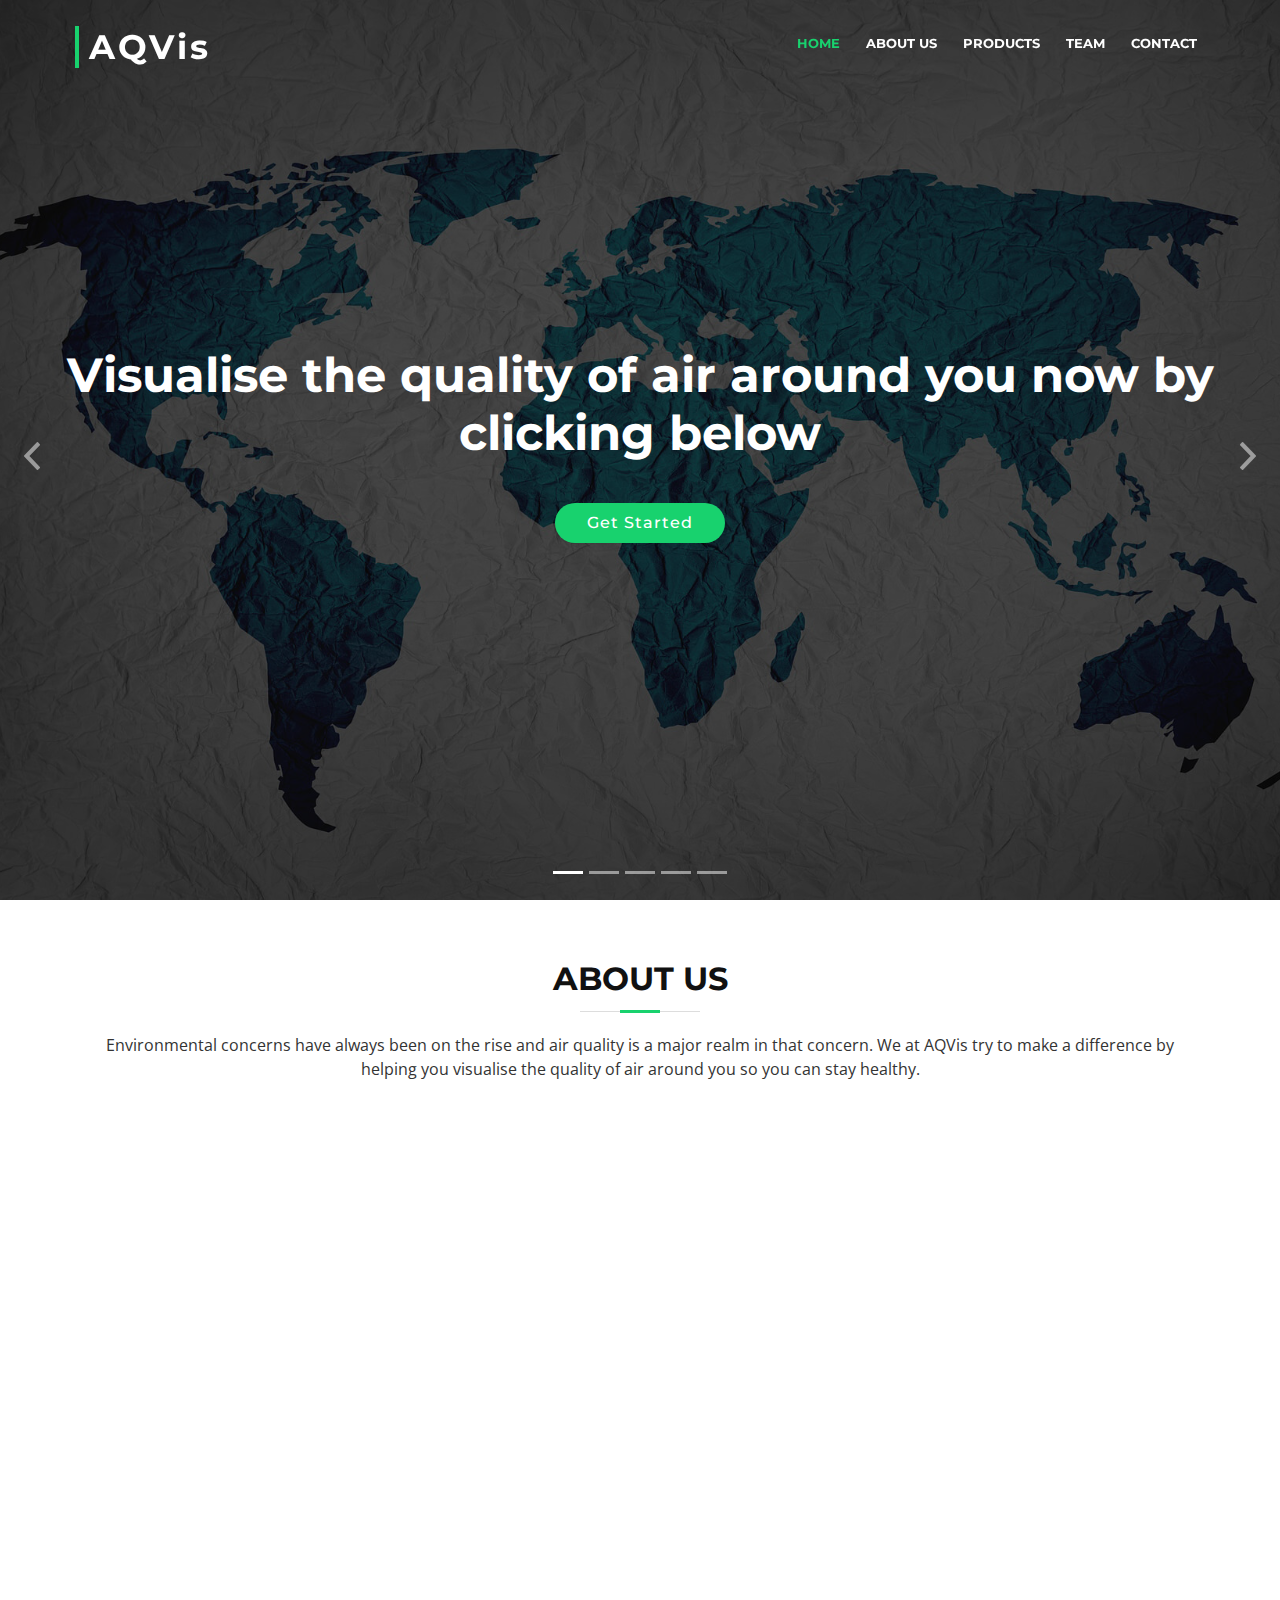
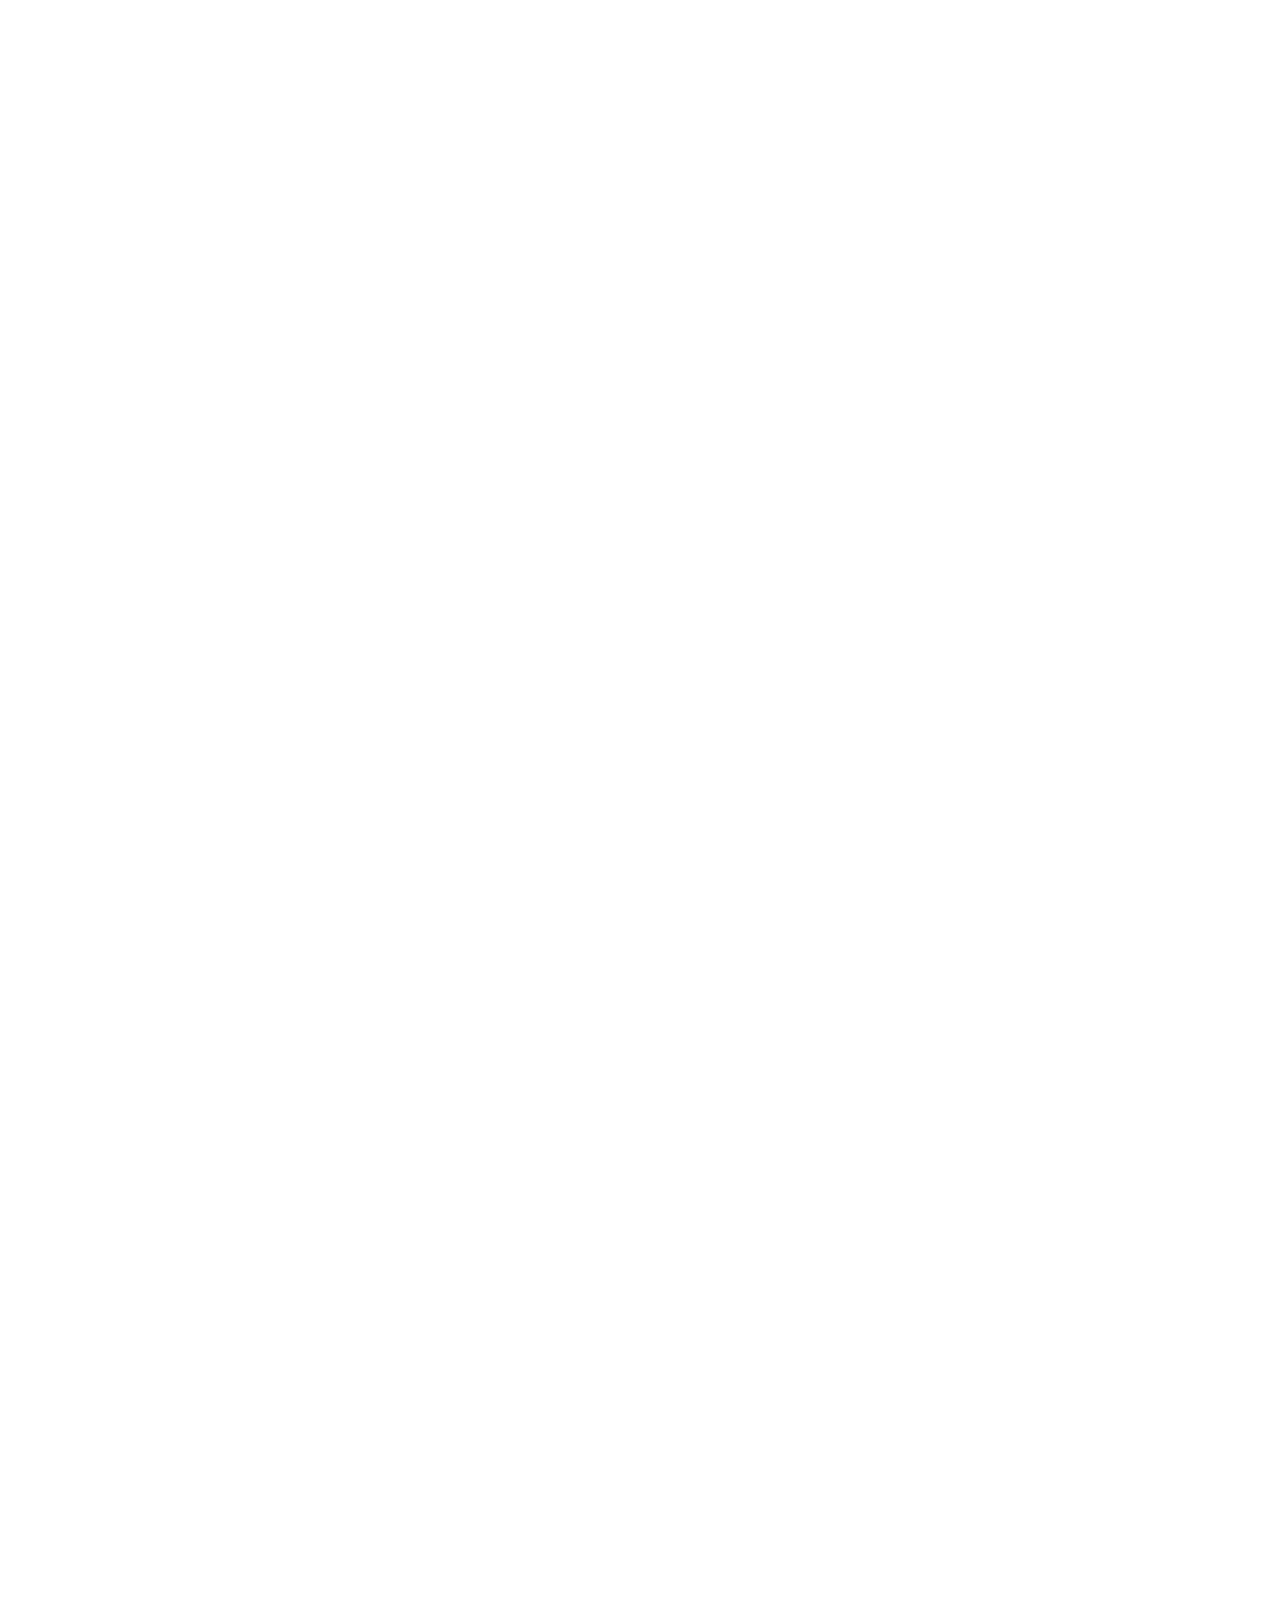
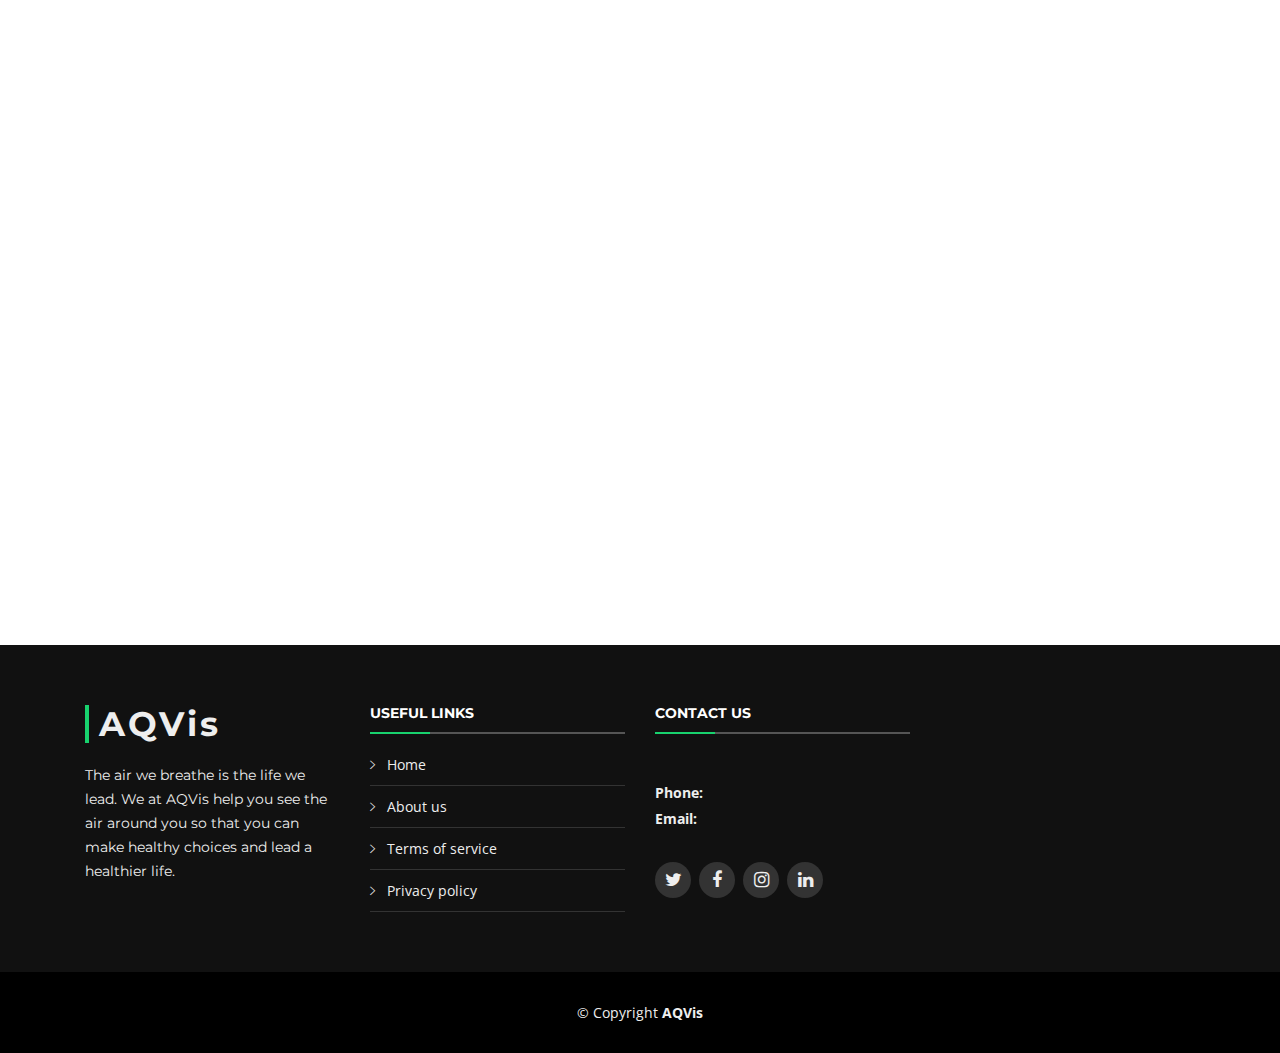
<file: index.html>
<!DOCTYPE html>
<html lang="en">
<head>
  <meta charset="utf-8">
  <title>AQVis</title>
  <meta content="width=device-width, initial-scale=1.0" name="viewport">
  <meta content="" name="keywords">
  <meta content="" name="description">

  <!-- Favicons -->
  <link href="img/AQVis LOGO.jpeg" rel="icon">
  <link href="img/AQVis LOGO.jpeg" rel="apple-touch-icon">

  <!-- Google Fonts -->
  <link href="https://fonts.googleapis.com/css?family=Open+Sans:300,300i,400,400i,700,700i|Montserrat:300,400,500,700" rel="stylesheet">

  <!-- Bootstrap CSS File -->
  <link href="lib/bootstrap/css/bootstrap.min.css" rel="stylesheet">

  <!-- Libraries CSS Files -->
  <link href="lib/font-awesome/css/font-awesome.min.css" rel="stylesheet">
  <link href="lib/animate/animate.min.css" rel="stylesheet">
  <link href="lib/ionicons/css/ionicons.min.css" rel="stylesheet">
  <link href="lib/owlcarousel/assets/owl.carousel.min.css" rel="stylesheet">
  <link href="lib/lightbox/css/lightbox.min.css" rel="stylesheet">

  <!-- Main Stylesheet File -->
  <link href="css/style.css" rel="stylesheet">

  <!-- =======================================================
    Theme Name: BizPage
    Theme URL: https://bootstrapmade.com/bizpage-bootstrap-business-template/
    Author: BootstrapMade.com
    License: https://bootstrapmade.com/license/
  ======================================================= -->
</head>

<body>

  <!--==========================
    Header
  ============================-->
  <header id="header">
    <div class="container-fluid">

      <div id="logo" class="pull-left">
        <h1><a href="#intro" class="scrollto">AQVis</a></h1>
        
      </div>

      <nav id="nav-menu-container">
        <ul class="nav-menu">
          <li class="menu-active"><a href="#intro">Home</a></li>
          <li><a href="#about">About Us</a></li>
          <li><a href="#services">Products</a></li>
          <li><a href="#team">Team</a></li>        
          <li><a href="#contact">Contact</a></li>
        </ul>
      </nav><!-- #nav-menu-container -->
    </div>
  </header><!-- #header -->

  <!--==========================
    Intro Section
  ============================-->
  <section id="intro">
    <div class="intro-container">
      <div id="introCarousel" class="carousel  slide carousel-fade" data-ride="carousel">

        <ol class="carousel-indicators"></ol>

        <div class="carousel-inner" role="listbox">

          <div class="carousel-item active">
            <div class="carousel-background"><img src="img/intro-carousel/1.jpg" alt=""></div>
            <div class="carousel-container">
              <div class="carousel-content">
               <h2>Visualise the quality of air around you now by clicking below</h2>
                <a href="map.html" class="btn-get-started scrollto">Get Started</a>
              </div>
            </div>
          </div>

          <div class="carousel-item">
            <div class="carousel-background"><img src="img/intro-carousel/2.jpg" alt=""></div>
            <div class="carousel-container">
              <div class="carousel-content">
               <h2>Obtain meaningful and easy to understand graphs in a matter of few clicks.</h2>
                <a href="map.html" class="btn-get-started scrollto">Get Started</a>
              </div>
            </div>
          </div>

          <div class="carousel-item">
            <div class="carousel-background"><img src="img/intro-carousel/3.jpg" alt=""></div>
            <div class="carousel-container">
              <div class="carousel-content">
               <h2>Customise your dashboard and create your own graphs and data visuals.</h2>
                <a href="map.html" class="btn-get-started scrollto">Get Started</a>
              </div>
            </div>
          </div>

          <div class="carousel-item">
            <div class="carousel-background"><img src="img/intro-carousel/4.jpg" alt=""></div>
            <div class="carousel-container">
              <div class="carousel-content">
                <h2>Download sensor data to take it on the go.</h2>
                
                <a href="map.html" class="btn-get-started scrollto">Get Started</a>
              </div>
            </div>
          </div>

          <div class="carousel-item">
            <div class="carousel-background"><img src="img/intro-carousel/5.jpg" alt=""></div>
            <div class="carousel-container">
              <div class="carousel-content">
                <h2>Navigate the city on roads with the least pollution with the help of our smart prediction algorithms.</h2>
                <a href="map.html" class="btn-get-started scrollto">Get Started</a>
              </div>
            </div>
          </div>

        </div>

        <a class="carousel-control-prev" href="#introCarousel" role="button" data-slide="prev">
          <span class="carousel-control-prev-icon ion-chevron-left" aria-hidden="true"></span>
          <span class="sr-only">Previous</span>
        </a>

        <a class="carousel-control-next" href="#introCarousel" role="button" data-slide="next">
          <span class="carousel-control-next-icon ion-chevron-right" aria-hidden="true"></span>
          <span class="sr-only">Next</span>
        </a>

      </div>
    </div>
  </section><!-- #intro -->

  <main id="main">

   
    <!--==========================
      About Us Section
    ============================-->
    <section id="about">
      <div class="container">

        <header class="section-header">
          <h3>About Us</h3>
          <p>Environmental concerns have always been on the rise and air quality is a major realm in that concern. We at AQVis try to make a difference by helping you visualise the quality of air around you so you can stay healthy.</p>
        </header>

        <div class="row about-cols">

          <div class="col-md-4 wow fadeInUp">
            <div class="about-col">
              <div class="img">
                <img src="img/about-mission.jpg" alt="" class="img-fluid">
                <div class="icon"><i class="ion-ios-speedometer-outline"></i></div>
              </div>
              <h2 class="title"><a href="#">Our Mission</a></h2>
              <p>
                Our goal is to help spread awareness about air quality by helping you understand it. We know that raw numbers can be boring to look at and sometimes even confusing.Thus we present this data in the form of colorful graphs so that everyone can make us of this data for research, studies and more. 
              </p>
            </div>
          </div>

          <div class="col-md-4 wow fadeInUp" data-wow-delay="0.1s">
            <div class="about-col">
              <div class="img">
                <img src="img/about-plan.jpg" alt="" class="img-fluid">
                <div class="icon"><i class="ion-ios-list-outline"></i></div>
              </div>
              <h2 class="title"><a href="#">How it works</a></h2>
              <p>
                You can use the map embedded on our dashboard to click on the markers which represents sensors in those locations. The data from those sensors is then shown as a graph which helps you understand the air quality in that location. What's more? You can customise the dashboard and download the data too!
              </p>
            </div>
          </div>

          <div class="col-md-4 wow fadeInUp" data-wow-delay="0.2s">
            <div class="about-col">
              <div class="img">
                <img src="img/about-vision.jpg" alt="" class="img-fluid">
                <div class="icon"><i class="ion-ios-eye-outline"></i></div>
              </div>
              <h2 class="title"><a href="#">Our Vision</a></h2>
              <p>
                We at AQVis are trying to make a difference in saving the planet and those on it. Pollution can only be stopped when everyone is made aware of the current statistics in various places and how bad the condition is. We aim to do just that so inturn we can help everyone lead healthier lives by breathing pure air.
              </p>
            </div>
          </div>

        </div>

      </div>
    </section><!-- #about -->

    <!--==========================
      Products Section
    ============================-->
    <section id="services">
      <div class="container">

        <header class="section-header wow fadeInUp">
          <h3>Products</h3>
          <p>Here are some of our products that you can utilise.</p>
        </header>

        <div class="row">

          <div class="col-lg-4 col-md-6 box wow bounceInUp" data-wow-duration="1.4s">
            <div class="icon"><i class="ion-ios-analytics-outline"></i></div>
            <h4 class="title"><a href="">Dashboard</a></h4>
            <p class="description">Click on the markers in the map to visualise the data</p>
          </div>
          <div class="col-lg-4 col-md-6 box wow bounceInUp" data-wow-duration="1.4s">
            <div class="icon"><i class="ion-ios-bookmarks-outline"></i></div>
            <h4 class="title"><a href="">Custom Dashboard</a></h4>
            <p class="description">Want to visualise data differently? Try out our custom dashboard feature.</p>
          </div>
          <div class="col-lg-4 col-md-6 box wow bounceInUp" data-wow-duration="1.4s">
            <div class="icon"><i class="ion-ios-paper-outline"></i></div>
            <h4 class="title"><a href="">Download Data</a></h4>
            <p class="description">You can download the sensor data from any location where we have a sensor</p>
          </div>
          <div class="col-lg-4 col-md-6 box wow bounceInUp" data-wow-delay="0.1s" data-wow-duration="1.4s">
            <div class="icon"><i class="ion-ios-speedometer-outline"></i></div>
            <h4 class="title"><a href="">AQ Predictor</a></h4>
            <p class="description">Use our Air Quality Predictor that perdicts the quality Index of future dates.</p>
          </div>
          <div class="col-lg-4 col-md-6 box wow bounceInUp" data-wow-delay="0.1s" data-wow-duration="1.4s">
            <div class="icon"><i class="ion-ios-barcode-outline"></i></div>
            <h4 class="title"><a href="">Mobile Sensors</a></h4>
            <p class="description">The Air around you has not been much safer, Use our Mobile Sensors technology to Check out the air around you.</p>
          </div>
          <div class="col-lg-4 col-md-6 box wow bounceInUp" data-wow-delay="0.1s" data-wow-duration="1.4s">
            <div class="icon"><i class="ion-ios-people-outline"></i></div>
            <h4 class="title"><a href="">More Products</a></h4>
            <p class="description">Thats Not it, We have more produts yet to add, Keep checking us out.</p>
          </div>

        </div>

      </div>
    </section><!-- #services -->

    <!--==========================
      Call To Action Section
    ============================-->
    <section id="call-to-action" class="wow fadeIn">
      <div class="container text-center">
        <h3>Visualise</h3>
        <p> Click above to get started. Use the map to navigate and click a marker to retrieve visualised data that the sensor in that location recieves.</p>
        <a class="cta-btn" href="map.html">Get Started</a>
      </div>
    </section><!-- #call-to-action -->

   

    <!--==========================
      Team Section
    ============================-->
    <section id="team">
      <div class="container">
        <div class="section-header wow fadeInUp">
          <h3>Team</h3>
          <p>Meet the creators</p>
        </div>

        <div class="row">

          <div class="col-lg-3 col-md-6 wow fadeInUp">
            <div class="member">
              <img src="img/team-1.jpg" class="img-fluid" alt="">
              <div class="member-info">
                <div class="member-info-content">
                  <h4>Ashutosh Rao</h4>
                    <div class="social">
                    <a href=""><i class="fa fa-twitter"></i></a>
                    <a href=""><i class="fa fa-facebook"></i></a>
                    <a href=""><i class="fa fa-google-plus"></i></a>
                    <a href=""><i class="fa fa-linkedin"></i></a>
                  </div>
                </div>
              </div>
            </div>
          </div>

          <div class="col-lg-3 col-md-6 wow fadeInUp" data-wow-delay="0.2s">
            <div class="member">
              <img src="img/team2.jpg" class="img-fluid" alt="">
              <div class="member-info">
                <div class="member-info-content">
                  <h4>Srujan Vasudevrao Deshpande</h4>
                   <div class="social">
                    <a href=""><i class="fa fa-twitter"></i></a>
                    <a href=""><i class="fa fa-facebook"></i></a>
                    <a href=""><i class="fa fa-google-plus"></i></a>
                    <a href=""><i class="fa fa-linkedin"></i></a>
                  </div>
                </div>
              </div>
            </div>
          </div>

          <div class="col-lg-3 col-md-6 wow fadeInUp" data-wow-delay="0.4s">
            <div class="member">
              <img src="img/team-3.jpg" class="img-fluid" alt="">
              <div class="member-info">
                <div class="member-info-content">
                  <h4>Srinath Kesav Nallamalli</h4>
                  <div class="social">
                    <a href=""><i class="fa fa-twitter"></i></a>
                    <a href=""><i class="fa fa-facebook"></i></a>
                    <a href=""><i class="fa fa-google-plus"></i></a>
                    <a href=""><i class="fa fa-linkedin"></i></a>
                  </div>
                </div>
              </div>
            </div>
          </div>

              

      </div>
    </section><!-- #team -->

    <!--==========================
      Contact Section
    ============================-->
    <section id="contact" class="section-bg wow fadeInUp">
      <div class="container">

        <div class="section-header">
          <h3>Contact Us</h3>
          <p>Have any questions or suggestions? Please let us know and we will get back to you as soon as possible.</p>
        </div>

        <div class="row contact-info">

          <div class="col-md-4">
            <div class="contact-address">
              <i class="ion-ios-location-outline"></i>
              <h3>Address</h3>
              <address>A108 Adam Street, NY 535022, USA</address>
            </div>
          </div>

          <div class="col-md-4">
            <div class="contact-phone">
              <i class="ion-ios-telephone-outline"></i>
              <h3>Phone Number</h3>
              <p><a href="tel:+155895548855">+1 5589 55488 55</a></p>
            </div>
          </div>

          <div class="col-md-4">
            <div class="contact-email">
              <i class="ion-ios-email-outline"></i>
              <h3>Email</h3>
              <p><a href="mailto:info@example.com">info@example.com</a></p>
            </div>
          </div>

        </div>

        <div class="form">
          <div id="sendmessage">Your message has been sent. Thank you!</div>
          <div id="errormessage"></div>
          <form action="" method="post" role="form" class="contactForm">
            <div class="form-row">
              <div class="form-group col-md-6">
                <input type="text" name="name" class="form-control" id="name" placeholder="Your Name" data-rule="minlen:4" data-msg="Please enter at least 4 chars" />
                <div class="validation"></div>
              </div>
              <div class="form-group col-md-6">
                <input type="email" class="form-control" name="email" id="email" placeholder="Your Email" data-rule="email" data-msg="Please enter a valid email" />
                <div class="validation"></div>
              </div>
            </div>
            <div class="form-group">
              <input type="text" class="form-control" name="subject" id="subject" placeholder="Subject" data-rule="minlen:4" data-msg="Please enter at least 8 chars of subject" />
              <div class="validation"></div>
            </div>
            <div class="form-group">
              <textarea class="form-control" name="message" rows="5" data-rule="required" data-msg="Please write something for us" placeholder="Message"></textarea>
              <div class="validation"></div>
            </div>
            <div class="text-center"><button type="submit">Send Message</button></div>
          </form>
        </div>

      </div>
    </section><!-- #contact -->

  </main>

  <!--==========================
    Footer
  ============================-->
  <footer id="footer">
    <div class="footer-top">
      <div class="container">
        <div class="row">

          <div class="col-lg-3 col-md-6 footer-info">
            <h3>AQVis</h3>
            <p>The air we breathe is the life we lead. We at AQVis help you see the air around you so that you can make healthy choices and lead a healthier life.</p>
          </div>

          <div class="col-lg-3 col-md-6 footer-links">
            <h4>Useful Links</h4>
            <ul>
              <li><i class="ion-ios-arrow-right"></i> <a href="#">Home</a></li>
              <li><i class="ion-ios-arrow-right"></i> <a href="#">About us</a></li>
              
              <li><i class="ion-ios-arrow-right"></i> <a href="#">Terms of service</a></li>
              <li><i class="ion-ios-arrow-right"></i> <a href="#">Privacy policy</a></li>
            </ul>
          </div>

          <div class="col-lg-3 col-md-6 footer-contact">
            <h4>Contact Us</h4>
            <p>
              <br>
              <strong>Phone:</strong> <br>
              <strong>Email:</strong> <br>
            </p>

            <div class="social-links">
              <a href="#" class="twitter"><i class="fa fa-twitter"></i></a>
              <a href="#" class="facebook"><i class="fa fa-facebook"></i></a>
              <a href="#" class="instagram"><i class="fa fa-instagram"></i></a>
              <a href="#" class="linkedin"><i class="fa fa-linkedin"></i></a>
            </div>

          </div>

          

        </div>
      </div>
    </div>

    <div class="container">
      <div class="copyright">
        &copy; Copyright <strong>AQVis</strong>
      </div>
      
    </div>
  </footer><!-- #footer -->

  <a href="#" class="back-to-top"><i class="fa fa-chevron-up"></i></a>
  <!-- Uncomment below i you want to use a preloader -->
  <!-- <div id="preloader"></div> -->

  <!-- JavaScript Libraries -->
  <script src="lib/jquery/jquery.min.js"></script>
  <script src="lib/jquery/jquery-migrate.min.js"></script>
  <script src="lib/bootstrap/js/bootstrap.bundle.min.js"></script>
  <script src="lib/easing/easing.min.js"></script>
  <script src="lib/superfish/hoverIntent.js"></script>
  <script src="lib/superfish/superfish.min.js"></script>
  <script src="lib/wow/wow.min.js"></script>
  <script src="lib/waypoints/waypoints.min.js"></script>
  <script src="lib/counterup/counterup.min.js"></script>
  <script src="lib/owlcarousel/owl.carousel.min.js"></script>
  <script src="lib/isotope/isotope.pkgd.min.js"></script>
  <script src="lib/lightbox/js/lightbox.min.js"></script>
  <script src="lib/touchSwipe/jquery.touchSwipe.min.js"></script>
  <!-- Contact Form JavaScript File -->
  <script src="contactform/contactform.js"></script>

  <!-- Template Main Javascript File -->
  <script src="js/main.js"></script>

</body>
</html>
</file>
<file: css/style.css>
/*
  Theme Name: BizPage
  Theme URL: https://bootstrapmade.com/bizpage-bootstrap-business-template/
  Author: BootstrapMade.com
  License: https://bootstrapmade.com/license/
*/

/*--------------------------------------------------------------
# General
--------------------------------------------------------------*/

body {
  background: #fff;
  color: #666666;
  font-family: "Open Sans", sans-serif;
}

a {
  color: #18d26e;
  transition: 0.5s;
}

a:hover,
a:active,
a:focus {
  color: #18d36e;
  outline: none;
  text-decoration: none;
}

p {
  padding: 0;
  margin: 0 0 30px 0;
}

h1,
h2,
h3,
h4,
h5,
h6 {
  font-family: "Montserrat", sans-serif;
  font-weight: 400;
  margin: 0 0 20px 0;
  padding: 0;
}

/* Back to top button */

.back-to-top {
  position: fixed;
  display: none;
  background: #18d26e;
  color: #fff;
  width: 44px;
  height: 44px;
  text-align: center;
  line-height: 1;
  font-size: 16px;
  border-radius: 50%;
  right: 15px;
  bottom: 15px;
  transition: background 0.5s;
  z-index: 11;
}

.back-to-top i {
  padding-top: 12px;
  color: #fff;
}

/* Prelaoder */

#preloader {
  position: fixed;
  top: 0;
  left: 0;
  right: 0;
  bottom: 0;
  z-index: 9999;
  overflow: hidden;
  background: #fff;
}

#preloader:before {
  content: "";
  position: fixed;
  top: calc(50% - 30px);
  left: calc(50% - 30px);
  border: 6px solid #f2f2f2;
  border-top: 6px solid #18d26e;
  border-radius: 50%;
  width: 60px;
  height: 60px;
  -webkit-animation: animate-preloader 1s linear infinite;
  animation: animate-preloader 1s linear infinite;
}

@-webkit-keyframes animate-preloader {
  0% {
    -webkit-transform: rotate(0deg);
    transform: rotate(0deg);
  }

  100% {
    -webkit-transform: rotate(360deg);
    transform: rotate(360deg);
  }
}

@keyframes animate-preloader {
  0% {
    -webkit-transform: rotate(0deg);
    transform: rotate(0deg);
  }

  100% {
    -webkit-transform: rotate(360deg);
    transform: rotate(360deg);
  }
}

/*--------------------------------------------------------------
# Header
--------------------------------------------------------------*/

#header {
  padding: 30px 0;
  height: 92px;
  position: fixed;
  left: 0;
  top: 0;
  right: 0;
  transition: all 0.5s;
  z-index: 997;
}

#header.header-scrolled {
  background: rgba(0, 0, 0, 0.9);
  padding: 20px 0;
  height: 72px;
  transition: all 0.5s;
}

#header #logo {
  float: left;
}

#header #logo h1 {
  font-size: 34px;
  margin: 0;
  padding: 0;
  line-height: 1;
  font-family: "Montserrat", sans-serif;
  font-weight: 700;
  letter-spacing: 3px;
}

#header #logo h1 a,
#header #logo h1 a:hover {
  color: #fff;
  padding-left: 10px;
  border-left: 4px solid #18d26e;
}

#header #logo img {
  padding: 0;
  margin: 0;
}

/*--------------------------------------------------------------
# Intro Section
--------------------------------------------------------------*/

#intro {
  display: table;
  width: 100%;
  height: 100vh;
  background: #000;
}

#intro .carousel-item {
  width: 100%;
  height: 100vh;
  background-size: cover;
  background-position: center;
  background-repeat: no-repeat;
}

#intro .carousel-item::before {
  content: '';
  background-color: rgba(0, 0, 0, 0.7);
  position: absolute;
  height: 100%;
  width: 100%;
  top: 0;
  right: 0;
  left: 0;
  bottom: 0;
}

#intro .carousel-container {
  display: -webkit-box;
  display: -webkit-flex;
  display: -ms-flexbox;
  display: flex;
  -webkit-box-pack: center;
  -webkit-justify-content: center;
  -ms-flex-pack: center;
  justify-content: center;
  -webkit-box-align: center;
  -webkit-align-items: center;
  -ms-flex-align: center;
  align-items: center;
  position: absolute;
  bottom: 0;
  top: 0;
  left: 0;
  right: 0;
}

#intro .carousel-background img {
  max-width: 100%;
}

#intro .carousel-content {
  text-align: center;
}

#intro h2 {
  color: #fff;
  margin-bottom: 30px;
  font-size: 48px;
  font-weight: 700;
}

#intro p {
  width: 80%;
  margin: 0 auto 30px auto;
  color: #fff;
}

#intro .carousel-fade {
  overflow: hidden;
}

#intro .carousel-fade .carousel-inner .carousel-item {
  transition-property: opacity;
}

#intro .carousel-fade .carousel-inner .carousel-item,
#intro .carousel-fade .carousel-inner .active.carousel-item-left,
#intro .carousel-fade .carousel-inner .active.carousel-item-right {
  opacity: 0;
}

#intro .carousel-fade .carousel-inner .active,
#intro .carousel-fade .carousel-inner .carousel-item-next.carousel-item-left,
#intro .carousel-fade .carousel-inner .carousel-item-prev.carousel-item-right {
  opacity: 1;
  transition: 0.5s;
}

#intro .carousel-fade .carousel-inner .carousel-item-next,
#intro .carousel-fade .carousel-inner .carousel-item-prev,
#intro .carousel-fade .carousel-inner .active.carousel-item-left,
#intro .carousel-fade .carousel-inner .active.carousel-item-right {
  left: 0;
  -webkit-transform: translate3d(0, 0, 0);
  transform: translate3d(0, 0, 0);
}

#intro .carousel-control-prev,
#intro .carousel-control-next {
  width: 10%;
}

#intro .carousel-control-next-icon,
#intro .carousel-control-prev-icon {
  background: none;
  font-size: 32px;
  line-height: 1;
}

#intro .carousel-indicators li {
  cursor: pointer;
}

#intro .btn-get-started {
  font-family: "Montserrat", sans-serif;
  font-weight: 500;
  font-size: 16px;
  letter-spacing: 1px;
  display: inline-block;
  padding: 8px 32px;
  border-radius: 50px;
  transition: 0.5s;
  margin: 10px;
  color: #fff;
  background: #18d26e;
}

#intro .btn-get-started:hover {
  background: #fff;
  color: #18d26e;
}

/*--------------------------------------------------------------
# Navigation Menu
--------------------------------------------------------------*/

/* Nav Menu Essentials */

.nav-menu,
.nav-menu * {
  margin: 0;
  padding: 0;
  list-style: none;
}

.nav-menu ul {
  position: absolute;
  display: none;
  top: 100%;
  left: 0;
  z-index: 99;
}

.nav-menu li {
  position: relative;
  white-space: nowrap;
}

.nav-menu > li {
  float: left;
}

.nav-menu li:hover > ul,
.nav-menu li.sfHover > ul {
  display: block;
}

.nav-menu ul ul {
  top: 0;
  left: 100%;
}

.nav-menu ul li {
  min-width: 180px;
}

/* Nav Menu Arrows */

.sf-arrows .sf-with-ul {
  padding-right: 30px;
}

.sf-arrows .sf-with-ul:after {
  content: "\f107";
  position: absolute;
  right: 15px;
  font-family: FontAwesome;
  font-style: normal;
  font-weight: normal;
}

.sf-arrows ul .sf-with-ul:after {
  content: "\f105";
}

/* Nav Meu Container */

#nav-menu-container {
  float: right;
  margin: 0;
}

/* Nav Meu Styling */

.nav-menu a {
  padding: 0 8px 10px 8px;
  text-decoration: none;
  display: inline-block;
  color: #fff;
  font-family: "Montserrat", sans-serif;
  font-weight: 700;
  font-size: 13px;
  text-transform: uppercase;
  outline: none;
}

.nav-menu li:hover > a,
.nav-menu > .menu-active > a {
  color: #18d26e;
}

.nav-menu > li {
  margin-left: 10px;
}

.nav-menu ul {
  margin: 4px 0 0 0;
  padding: 10px;
  box-shadow: 0px 0px 30px rgba(127, 137, 161, 0.25);
  background: #fff;
}

.nav-menu ul li {
  transition: 0.3s;
}

.nav-menu ul li a {
  padding: 10px;
  color: #333;
  transition: 0.3s;
  display: block;
  font-size: 13px;
  text-transform: none;
}

.nav-menu ul li:hover > a {
  color: #18d26e;
}

.nav-menu ul ul {
  margin: 0;
}

/* Mobile Nav Toggle */

#mobile-nav-toggle {
  position: fixed;
  right: 0;
  top: 0;
  z-index: 999;
  margin: 20px 20px 0 0;
  border: 0;
  background: none;
  font-size: 24px;
  display: none;
  transition: all 0.4s;
  outline: none;
  cursor: pointer;
}

#mobile-nav-toggle i {
  color: #fff;
}

/* Mobile Nav Styling */

#mobile-nav {
  position: fixed;
  top: 0;
  padding-top: 18px;
  bottom: 0;
  z-index: 998;
  background: rgba(0, 0, 0, 0.8);
  left: -260px;
  width: 260px;
  overflow-y: auto;
  transition: 0.4s;
}

#mobile-nav ul {
  padding: 0;
  margin: 0;
  list-style: none;
}

#mobile-nav ul li {
  position: relative;
}

#mobile-nav ul li a {
  color: #fff;
  font-size: 13px;
  text-transform: uppercase;
  overflow: hidden;
  padding: 10px 22px 10px 15px;
  position: relative;
  text-decoration: none;
  width: 100%;
  display: block;
  outline: none;
  font-weight: 700;
  font-family: "Montserrat", sans-serif;
}

#mobile-nav ul li a:hover {
  color: #18d26e;
}

#mobile-nav ul li li {
  padding-left: 30px;
}

#mobile-nav ul li.menu-active a {
  color: #18d26e;
}

#mobile-nav ul .menu-has-children i {
  position: absolute;
  right: 0;
  z-index: 99;
  padding: 15px;
  cursor: pointer;
  color: #fff;
}

#mobile-nav ul .menu-has-children i.fa-chevron-up {
  color: #18d26e;
}

#mobile-nav ul .menu-has-children li a {
  text-transform: none;
}

#mobile-nav ul .menu-item-active {
  color: #18d26e;
}

#mobile-body-overly {
  width: 100%;
  height: 100%;
  z-index: 997;
  top: 0;
  left: 0;
  position: fixed;
  background: rgba(0, 0, 0, 0.7);
  display: none;
}

/* Mobile Nav body classes */

body.mobile-nav-active {
  overflow: hidden;
}

body.mobile-nav-active #mobile-nav {
  left: 0;
}

body.mobile-nav-active #mobile-nav-toggle {
  color: #fff;
}

/*--------------------------------------------------------------
# Sections
--------------------------------------------------------------*/

/* Sections Header
--------------------------------*/

.section-header h3 {
  font-size: 32px;
  color: #111;
  text-transform: uppercase;
  text-align: center;
  font-weight: 700;
  position: relative;
  padding-bottom: 15px;
}

.section-header h3::before {
  content: '';
  position: absolute;
  display: block;
  width: 120px;
  height: 1px;
  background: #ddd;
  bottom: 1px;
  left: calc(50% - 60px);
}

.section-header h3::after {
  content: '';
  position: absolute;
  display: block;
  width: 40px;
  height: 3px;
  background: #18d26e;
  bottom: 0;
  left: calc(50% - 20px);
}

.section-header p {
  text-align: center;
  padding-bottom: 30px;
  color: #333;
}

/* Section with background
--------------------------------*/

.section-bg {
  background: #f7f7f7;
}

/* Featured Services Section
--------------------------------*/

#featured-services {
  background: #000;
}

#featured-services .box {
  padding: 30px 20px;
}

#featured-services .box-bg {
  background-image: linear-gradient(0deg, #000000 0%, #242323 50%, #000000 100%);
}

#featured-services i {
  color: #18d26e;
  font-size: 48px;
  display: inline-block;
  line-height: 1;
}

#featured-services h4 {
  font-weight: 400;
  margin: 15px 0;
  font-size: 18px;
}

#featured-services h4 a {
  color: #fff;
}

#featured-services h4 a:hover {
  color: #18d26e;
}

#featured-services p {
  font-size: 14px;
  line-height: 24px;
  color: #fff;
  margin-bottom: 0;
}

/* About Us Section
--------------------------------*/

#about {
  background: url("../img/about-bg.jpg") center top no-repeat fixed;
  background-size: cover;
  padding: 60px 0 40px 0;
  position: relative;
}

#about::before {
  content: '';
  position: absolute;
  left: 0;
  right: 0;
  top: 0;
  bottom: 0;
  background: rgba(255, 255, 255, 0.92);
  z-index: 9;
}

#about .container {
  position: relative;
  z-index: 10;
}

#about .about-col {
  background: #fff;
  border-radius: 0 0 4px 4px;
  box-shadow: 0px 2px 12px rgba(0, 0, 0, 0.08);
  margin-bottom: 20px;
}

#about .about-col .img {
  position: relative;
}

#about .about-col .img img {
  border-radius: 4px 4px 0 0;
}

#about .about-col .icon {
  width: 64px;
  height: 64px;
  padding-top: 8px;
  text-align: center;
  position: absolute;
  background-color: #18d26e;
  border-radius: 50%;
  text-align: center;
  border: 4px solid #fff;
  left: calc( 50% - 32px);
  bottom: -30px;
  transition: 0.3s;
}

#about .about-col i {
  font-size: 36px;
  line-height: 1;
  color: #fff;
  transition: 0.3s;
}

#about .about-col:hover .icon {
  background-color: #fff;
}

#about .about-col:hover i {
  color: #18d26e;
}

#about .about-col h2 {
  color: #000;
  text-align: center;
  font-weight: 700;
  font-size: 20px;
  padding: 0;
  margin: 40px 0 12px 0;
}

#about .about-col h2 a {
  color: #000;
}

#about .about-col h2 a:hover {
  color: #18d26e;
}

#about .about-col p {
  font-size: 14px;
  line-height: 24px;
  color: #333;
  margin-bottom: 0;
  padding: 0 20px 20px 20px;
}

/* Services Section
--------------------------------*/

#services {
  background: #fff;
  background-size: cover;
  padding: 60px 0 40px 0;
}

#services .box {
  margin-bottom: 30px;
}

#services .icon {
  float: left;
}

#services .icon i {
  color: #18d26e;
  font-size: 36px;
  line-height: 1;
  transition: 0.5s;
}

#services .title {
  margin-left: 60px;
  font-weight: 700;
  margin-bottom: 15px;
  font-size: 18px;
}

#services .title a {
  color: #111;
}

#services .box:hover .title a {
  color: #18d26e;
}

#services .description {
  font-size: 14px;
  margin-left: 60px;
  line-height: 24px;
  margin-bottom: 0;
}

/* Call To Action Section
--------------------------------*/

#call-to-action {
  background: linear-gradient(rgba(0, 142, 99, 0.1), rgba(0, 0, 0, 0.1)), url(../img/call-to-action-bg.jpg) fixed center center;
  background-size: cover;
  padding: 60px 0;
}

#call-to-action h3 {
  color: #fff;
  font-size: 28px;
  font-weight: 700;
}

#call-to-action p {
  color: #fff;
}

#call-to-action .cta-btn {
  font-family: "Montserrat", sans-serif;
  text-transform: uppercase;
  font-weight: 500;
  font-size: 16px;
  letter-spacing: 1px;
  display: inline-block;
  padding: 8px 28px;
  border-radius: 25px;
  transition: 0.5s;
  margin-top: 10px;
  border: 2px solid #fff;
  color: #fff;
}

#call-to-action .cta-btn:hover {
  background: #18d26e;
  border: 2px solid #18d26e;
}

/* Call To Action Section
--------------------------------*/

#skills {
  padding: 60px 0;
}

#skills .progress {
  height: 35px;
  margin-bottom: 10px;
}

#skills .progress .skill {
  font-family: "Open Sans", sans-serif;
  line-height: 35px;
  padding: 0;
  margin: 0 0 0 20px;
  text-transform: uppercase;
}

#skills .progress .skill .val {
  float: right;
  font-style: normal;
  margin: 0 20px 0 0;
}

#skills .progress-bar {
  width: 1px;
  text-align: left;
  transition: .9s;
}

/* Facts Section
--------------------------------*/

#facts {
  background: url("../img/facts-bg.jpg") center top no-repeat fixed;
  background-size: cover;
  padding: 60px 0 0 0;
  position: relative;
}

#facts::before {
  content: '';
  position: absolute;
  left: 0;
  right: 0;
  top: 0;
  bottom: 0;
  background: rgba(255, 255, 255, 0.88);
  z-index: 9;
}

#facts .container {
  position: relative;
  z-index: 10;
}

#facts .counters span {
  font-family: "Montserrat", sans-serif;
  font-weight: bold;
  font-size: 48px;
  display: block;
  color: #18d26e;
}

#facts .counters p {
  padding: 0;
  margin: 0 0 20px 0;
  font-family: "Montserrat", sans-serif;
  font-size: 14px;
  color: #111;
}

#facts .facts-img {
  text-align: center;
  padding-top: 30px;
}

/* Portfolio Section
--------------------------------*/

#portfolio {
  padding: 60px 0;
}

#portfolio #portfolio-flters {
  padding: 0;
  margin: 5px 0 35px 0;
  list-style: none;
  text-align: center;
}

#portfolio #portfolio-flters li {
  cursor: pointer;
  margin: 15px 15px 15px 0;
  display: inline-block;
  padding: 10px 20px;
  font-size: 12px;
  line-height: 20px;
  color: #666666;
  border-radius: 4px;
  text-transform: uppercase;
  background: #fff;
  margin-bottom: 5px;
  transition: all 0.3s ease-in-out;
}

#portfolio #portfolio-flters li:hover,
#portfolio #portfolio-flters li.filter-active {
  background: #18d26e;
  color: #fff;
}

#portfolio #portfolio-flters li:last-child {
  margin-right: 0;
}

#portfolio .portfolio-wrap {
  box-shadow: 0px 2px 12px rgba(0, 0, 0, 0.08);
  transition: 0.3s;
}

#portfolio .portfolio-wrap:hover {
  box-shadow: 0px 4px 14px rgba(0, 0, 0, 0.16);
}

#portfolio .portfolio-item {
  position: relative;
  height: 360px;
  overflow: hidden;
}

#portfolio .portfolio-item figure {
  background: #000;
  overflow: hidden;
  height: 240px;
  position: relative;
  border-radius: 4px 4px 0 0;
  margin: 0;
}

#portfolio .portfolio-item figure:hover img {
  opacity: 0.4;
  transition: 0.3s;
}

#portfolio .portfolio-item figure .link-preview,
#portfolio .portfolio-item figure .link-details {
  position: absolute;
  display: inline-block;
  opacity: 0;
  line-height: 1;
  text-align: center;
  width: 36px;
  height: 36px;
  background: #fff;
  border-radius: 50%;
  transition: 0.2s linear;
}

#portfolio .portfolio-item figure .link-preview i,
#portfolio .portfolio-item figure .link-details i {
  padding-top: 6px;
  font-size: 22px;
  color: #333;
}

#portfolio .portfolio-item figure .link-preview:hover,
#portfolio .portfolio-item figure .link-details:hover {
  background: #18d26e;
}

#portfolio .portfolio-item figure .link-preview:hover i,
#portfolio .portfolio-item figure .link-details:hover i {
  color: #fff;
}

#portfolio .portfolio-item figure .link-preview {
  left: calc(50% - 38px);
  top: calc(50% - 18px);
}

#portfolio .portfolio-item figure .link-details {
  right: calc(50% - 38px);
  top: calc(50% - 18px);
}

#portfolio .portfolio-item figure:hover .link-preview {
  opacity: 1;
  left: calc(50% - 44px);
}

#portfolio .portfolio-item figure:hover .link-details {
  opacity: 1;
  right: calc(50% - 44px);
}

#portfolio .portfolio-item .portfolio-info {
  background: #fff;
  text-align: center;
  padding: 30px;
  height: 90px;
  border-radius: 0 0 3px 3px;
}

#portfolio .portfolio-item .portfolio-info h4 {
  font-size: 18px;
  line-height: 1px;
  font-weight: 700;
  margin-bottom: 18px;
  padding-bottom: 0;
}

#portfolio .portfolio-item .portfolio-info h4 a {
  color: #333;
}

#portfolio .portfolio-item .portfolio-info h4 a:hover {
  color: #18d26e;
}

#portfolio .portfolio-item .portfolio-info p {
  padding: 0;
  margin: 0;
  color: #b8b8b8;
  font-weight: 500;
  font-size: 14px;
  text-transform: uppercase;
}

/* Clients Section
--------------------------------*/

#clients {
  padding: 60px 0;
}

#clients img {
  max-width: 100%;
  opacity: 0.5;
  transition: 0.3s;
  padding: 15px 0;
}

#clients img:hover {
  opacity: 1;
}

#clients .owl-nav,
#clients .owl-dots {
  margin-top: 5px;
  text-align: center;
}

#clients .owl-dot {
  display: inline-block;
  margin: 0 5px;
  width: 12px;
  height: 12px;
  border-radius: 50%;
  background-color: #ddd;
}

#clients .owl-dot.active {
  background-color: #18d26e;
}

/* Testimonials Section
--------------------------------*/

#testimonials {
  padding: 60px 0;
}

#testimonials .section-header {
  margin-bottom: 40px;
}

#testimonials .testimonial-item {
  text-align: center;
}

#testimonials .testimonial-item .testimonial-img {
  width: 120px;
  border-radius: 50%;
  border: 4px solid #fff;
  margin: 0 auto;
}

#testimonials .testimonial-item h3 {
  font-size: 20px;
  font-weight: bold;
  margin: 10px 0 5px 0;
  color: #111;
}

#testimonials .testimonial-item h4 {
  font-size: 14px;
  color: #999;
  margin: 0 0 15px 0;
}

#testimonials .testimonial-item .quote-sign-left {
  margin-top: -15px;
  padding-right: 10px;
  display: inline-block;
  width: 37px;
}

#testimonials .testimonial-item .quote-sign-right {
  margin-bottom: -15px;
  padding-left: 10px;
  display: inline-block;
  max-width: 100%;
  width: 37px;
}

#testimonials .testimonial-item p {
  font-style: italic;
  margin: 0 auto 15px auto;
}

#testimonials .owl-nav,
#testimonials .owl-dots {
  margin-top: 5px;
  text-align: center;
}

#testimonials .owl-dot {
  display: inline-block;
  margin: 0 5px;
  width: 12px;
  height: 12px;
  border-radius: 50%;
  background-color: #ddd;
}

#testimonials .owl-dot.active {
  background-color: #18d26e;
}

/* Team Section
--------------------------------*/

#team {
  background: #fff;
  padding: 60px 0;
}

#team .member {
  text-align: center;
  margin-bottom: 20px;
  background: #000;
  position: relative;
}

#team .member .member-info {
  opacity: 0;
  display: -webkit-box;
  display: -webkit-flex;
  display: -ms-flexbox;
  display: flex;
  -webkit-box-pack: center;
  -webkit-justify-content: center;
  -ms-flex-pack: center;
  justify-content: center;
  -webkit-box-align: center;
  -webkit-align-items: center;
  -ms-flex-align: center;
  align-items: center;
  position: absolute;
  bottom: 0;
  top: 0;
  left: 0;
  right: 0;
  transition: 0.2s;
}

#team .member .member-info-content {
  margin-top: -50px;
  transition: margin 0.2s;
}

#team .member:hover .member-info {
  background: rgba(0, 0, 0, 0.7);
  opacity: 1;
  transition: 0.4s;
}

#team .member:hover .member-info-content {
  margin-top: 0;
  transition: margin 0.4s;
}

#team .member h4 {
  font-weight: 700;
  margin-bottom: 2px;
  font-size: 18px;
  color: #fff;
}

#team .member span {
  font-style: italic;
  display: block;
  font-size: 13px;
  color: #fff;
}

#team .member .social {
  margin-top: 15px;
}

#team .member .social a {
  transition: none;
  color: #fff;
}

#team .member .social a:hover {
  color: #18d26e;
}

#team .member .social i {
  font-size: 18px;
  margin: 0 2px;
}

/* Contact Section
--------------------------------*/

#contact {
  padding: 60px 0;
}

#contact .contact-info {
  margin-bottom: 20px;
  text-align: center;
}

#contact .contact-info i {
  font-size: 48px;
  display: inline-block;
  margin-bottom: 10px;
  color: #18d26e;
}

#contact .contact-info address,
#contact .contact-info p {
  margin-bottom: 0;
  color: #000;
}

#contact .contact-info h3 {
  font-size: 18px;
  margin-bottom: 15px;
  font-weight: bold;
  text-transform: uppercase;
  color: #999;
}

#contact .contact-info a {
  color: #000;
}

#contact .contact-info a:hover {
  color: #18d26e;
}

#contact .contact-address,
#contact .contact-phone,
#contact .contact-email {
  margin-bottom: 20px;
}

#contact .form #sendmessage {
  color: #18d26e;
  border: 1px solid #18d26e;
  display: none;
  text-align: center;
  padding: 15px;
  font-weight: 600;
  margin-bottom: 15px;
}

#contact .form #errormessage {
  color: red;
  display: none;
  border: 1px solid red;
  text-align: center;
  padding: 15px;
  font-weight: 600;
  margin-bottom: 15px;
}

#contact .form #sendmessage.show,
#contact .form #errormessage.show,
#contact .form .show {
  display: block;
}

#contact .form .validation {
  color: red;
  display: none;
  margin: 0 0 20px;
  font-weight: 400;
  font-size: 13px;
}

#contact .form input,
#contact .form textarea {
  padding: 10px 14px;
  border-radius: 0;
  box-shadow: none;
  font-size: 15px;
}

#contact .form button[type="submit"] {
  background: #18d26e;
  border: 0;
  padding: 10px 30px;
  color: #fff;
  transition: 0.4s;
  cursor: pointer;
}

#contact .form button[type="submit"]:hover {
  background: #13a456;
}

/*--------------------------------------------------------------
# Footer
--------------------------------------------------------------*/

#footer {
  background: #000;
  padding: 0 0 30px 0;
  color: #eee;
  font-size: 14px;
}

#footer .footer-top {
  background: #111;
  padding: 60px 0 30px 0;
}

#footer .footer-top .footer-info {
  margin-bottom: 30px;
}

#footer .footer-top .footer-info h3 {
  font-size: 34px;
  margin: 0 0 20px 0;
  padding: 2px 0 2px 10px;
  line-height: 1;
  font-family: "Montserrat", sans-serif;
  font-weight: 700;
  letter-spacing: 3px;
  border-left: 4px solid #18d26e;
}

#footer .footer-top .footer-info p {
  font-size: 14px;
  line-height: 24px;
  margin-bottom: 0;
  font-family: "Montserrat", sans-serif;
  color: #eee;
}

#footer .footer-top .social-links a {
  font-size: 18px;
  display: inline-block;
  background: #333;
  color: #eee;
  line-height: 1;
  padding: 8px 0;
  margin-right: 4px;
  border-radius: 50%;
  text-align: center;
  width: 36px;
  height: 36px;
  transition: 0.3s;
}

#footer .footer-top .social-links a:hover {
  background: #18d26e;
  color: #fff;
}

#footer .footer-top h4 {
  font-size: 14px;
  font-weight: bold;
  color: #fff;
  text-transform: uppercase;
  position: relative;
  padding-bottom: 12px;
}

#footer .footer-top h4::before,
#footer .footer-top h4::after {
  content: '';
  position: absolute;
  left: 0;
  bottom: 0;
  height: 2px;
}

#footer .footer-top h4::before {
  right: 0;
  background: #555;
}

#footer .footer-top h4::after {
  background: #18d26e;
  width: 60px;
}

#footer .footer-top .footer-links {
  margin-bottom: 30px;
}

#footer .footer-top .footer-links ul {
  list-style: none;
  padding: 0;
  margin: 0;
}

#footer .footer-top .footer-links ul i {
  padding-right: 8px;
  color: #ddd;
}

#footer .footer-top .footer-links ul li {
  border-bottom: 1px solid #333;
  padding: 10px 0;
}

#footer .footer-top .footer-links ul li:first-child {
  padding-top: 0;
}

#footer .footer-top .footer-links ul a {
  color: #eee;
}

#footer .footer-top .footer-links ul a:hover {
  color: #18d26e;
}

#footer .footer-top .footer-contact {
  margin-bottom: 30px;
}

#footer .footer-top .footer-contact p {
  line-height: 26px;
}

#footer .footer-top .footer-newsletter {
  margin-bottom: 30px;
}

#footer .footer-top .footer-newsletter input[type="email"] {
  border: 0;
  padding: 6px 8px;
  width: 65%;
}

#footer .footer-top .footer-newsletter input[type="submit"] {
  background: #18d26e;
  border: 0;
  width: 35%;
  padding: 6px 0;
  text-align: center;
  color: #fff;
  transition: 0.3s;
  cursor: pointer;
}

#footer .footer-top .footer-newsletter input[type="submit"]:hover {
  background: #13a456;
}

#footer .copyright {
  text-align: center;
  padding-top: 30px;
}

#footer .credits {
  text-align: center;
  font-size: 13px;
  color: #ddd;
}

/*--------------------------------------------------------------
# Responsive Media Queries
--------------------------------------------------------------*/

@media (min-width: 768px) {
  #contact .contact-address,
  #contact .contact-phone,
  #contact .contact-email {
    padding: 20px 0;
  }

  #contact .contact-phone {
    border-left: 1px solid #ddd;
    border-right: 1px solid #ddd;
  }
}

@media (min-width: 992px) {
  #testimonials .testimonial-item p {
    width: 80%;
  }
}

@media (min-width: 1024px) {
  #header #logo {
    padding-left: 60px;
  }

  #intro p {
    width: 60%;
  }

  #intro .carousel-control-prev,
  #intro .carousel-control-next {
    width: 5%;
  }

  #nav-menu-container {
    padding-right: 60px;
  }
}

@media (max-width: 768px) {
  .back-to-top {
    bottom: 15px;
  }

  #header #logo h1 {
    font-size: 28px;
  }

  #header #logo img {
    max-height: 40px;
  }

  #intro h2 {
    font-size: 28px;
  }

  #nav-menu-container {
    display: none;
  }

  #mobile-nav-toggle {
    display: inline;
  }
}
</file>
